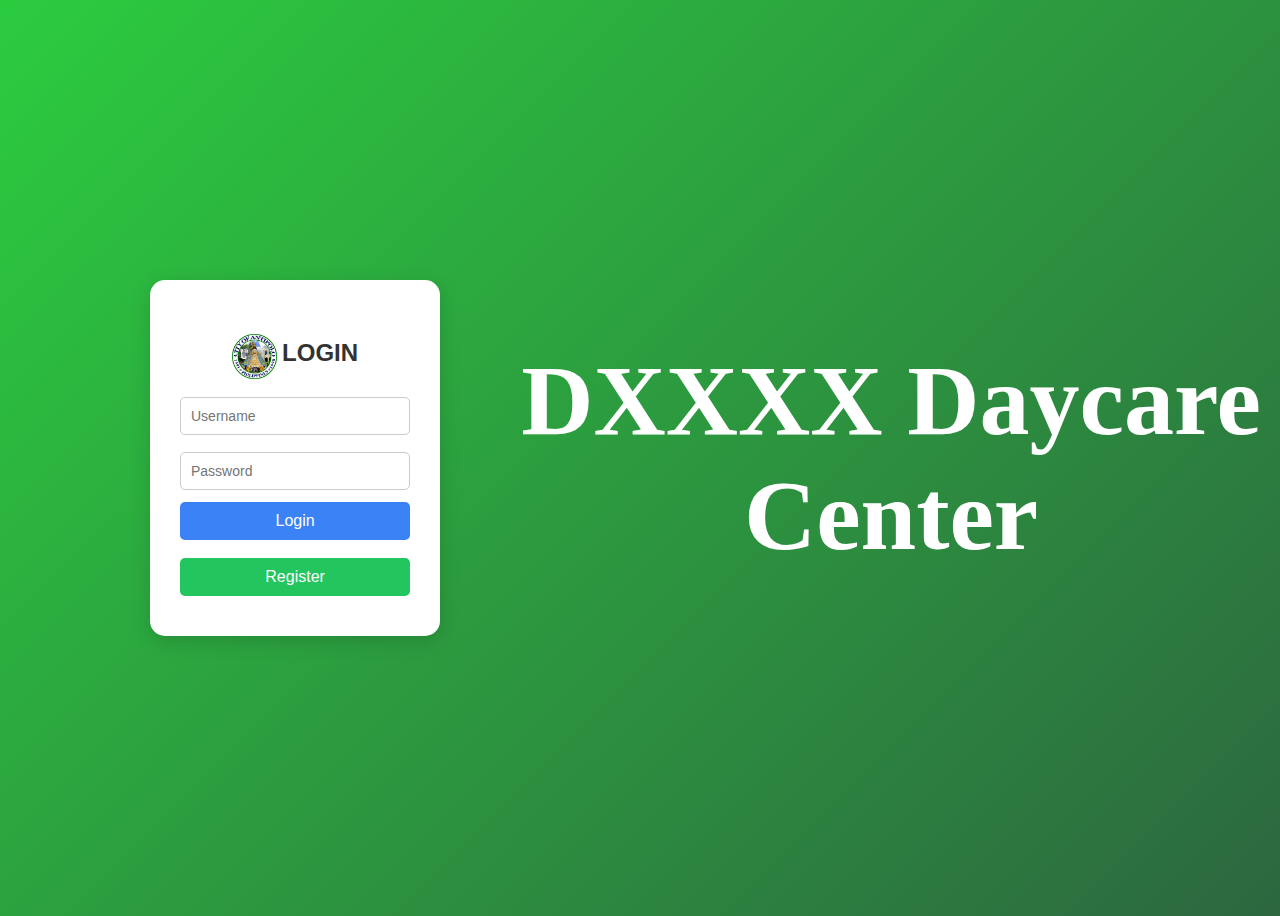
<file: index.html>
<!DOCTYPE html>
<html lang="en">

<head>
  <meta charset="UTF-8">
  <title>Login Page</title>
  <link rel="stylesheet" href="css2/login.css">
  <style>
    /* --- Modal Background --- */
    .modal {
      display: none;
      position: fixed;
      z-index: 1000;
      inset: 0;
      /* shorthand for top, right, bottom, left = 0 */
      background-color: rgba(0, 0, 0, 0.6);
      overflow-y: auto;
      /* allow scrolling if modal content is taller than screen */
    }

    /* --- Modal Content Box --- */
    .modal-content {
      background-color: #fff;
      margin: 40px auto;
      padding: 20px;
      border-radius: 10px;
      width: 90%;
      max-width: 450px;
      /* limit size on large screens */
      box-shadow: 0 4px 10px rgba(0, 0, 0, 0.3);
      text-align: left;
      position: relative;
      resize: both;
      /* allow user to manually resize */
      overflow: auto;
      /* keep content scrollable inside when resized */
      max-height: 90vh;
      /* never exceed 90% of viewport height */
    }

    .form-container {
      width: auto;
    }

    /* --- Close Button --- */
    .close {
      float: right;
      font-size: 22px;
      font-weight: bold;
      color: #555;
      cursor: pointer;
    }

    .close:hover {
      color: red;
    }

    /* --- Form Styling --- */
    input[type=text],
    input[type=password],
    input[type=email],
    input[type=tel] {
      width: 100%;
      padding: 10px;
      margin: 5px 0 12px 0;
      border: 1px solid #ccc;
      border-radius: 5px;
      box-sizing: border-box;
    }

    button {
      background-color: #3b82f6;
      color: white;
      border: none;
      padding: 10px 20px;
      border-radius: 5px;
      cursor: pointer;
    }

    button:hover {
      background-color: #2563eb;
    }

    .register-btn {
      background-color: #22c55e;
    }

    .register-btn:hover {
      background-color: #16a34a;
    }

    /* --- Responsive Tweaks --- */
    @media (max-height: 600px) {
      .modal-content {
        margin: 20px auto;
        max-height: 85vh;
      }
    }

    /* Force dropdown and label to stack properly */
    .form-container label[for="role"],
    .form-container select#role {
      display: block !important;
      width: 100% !important;
      margin-top: 10px;
    }

    /* Add consistent spacing between all form fields */
    .form-container label,
    .form-container input,
    .form-container select {
      display: block !important;
      width: 100%;
      box-sizing: border-box;
      margin-top: 10px;
    }

    /* Optional: add bottom spacing for clarity */
    .form-container input,
    .form-container select {
      margin-bottom: 10px;
    }

    .role-select {
      padding: 10px;
      border-radius: 5px;
      border: 1px solid #ccc;
    }
  </style>
</head>

<body>

  <!-- === Login Form === -->
  <form action="login.php" method="POST">
    <div class="formhead">
      <img class="pic" src="pictures/ANTIPOLO.png" alt="Logo">
      <h2>LOGIN</h2>
    </div>

    <input type="text" name="username" placeholder="Username" required>
    <input type="password" name="pwd" placeholder="Password" required>
    <button type="submit">Login</button>
    <br><br>

    <!-- Register Button -->
    <button type="button" class="register-btn" id="openModalBtn">Register</button>
  </form>

  <p class="TextTitle"><b>DXXXX Daycare Center</b></p>

  <!-- === Registration Modal === -->
  <!-- === Registration Modal === -->
  <div id="registerModal" class="modal">
    <div class="modal-content">
      <span class="close" id="closeModalBtn">&times;</span>
      <h2>Register New User</h2>

      <form class="form-container" action="create_user.php" method="POST">
        <label>Username</label>
        <input type="text" name="username" required>

        <label>Password</label>
        <input type="password" name="pwd" required>

        <label>Email</label>
        <input type="email" name="email" required>

        <label>Select Role:</label>
        <select class="role-select" name="role" id="role" required>
          <option value="">-- Choose Role --</option>
          <option value="admin">Admin</option>
          <option value="teacher">Teacher</option>
          <option value="parent">Parent</option>
        </select>

        <label>First Name</label>
        <input type="text" name="first_name" required>

        <label>Last Name</label>
        <input type="text" name="last_name" required>

        <label>Phone</label>
        <input type="tel" name="phone" required>

        <button type="submit">Create Account</button>
      </form>
    </div>
  </div>


  <!-- === Modal JavaScript === -->
  <script>
    const modal = document.getElementById("registerModal");
    const openBtn = document.getElementById("openModalBtn");
    const closeBtn = document.getElementById("closeModalBtn");

    openBtn.onclick = () => modal.style.display = "block";
    closeBtn.onclick = () => modal.style.display = "none";
    window.onclick = (event) => {
      if (event.target === modal) modal.style.display = "none";
    }
  </script>

</body>

</html>
</file>
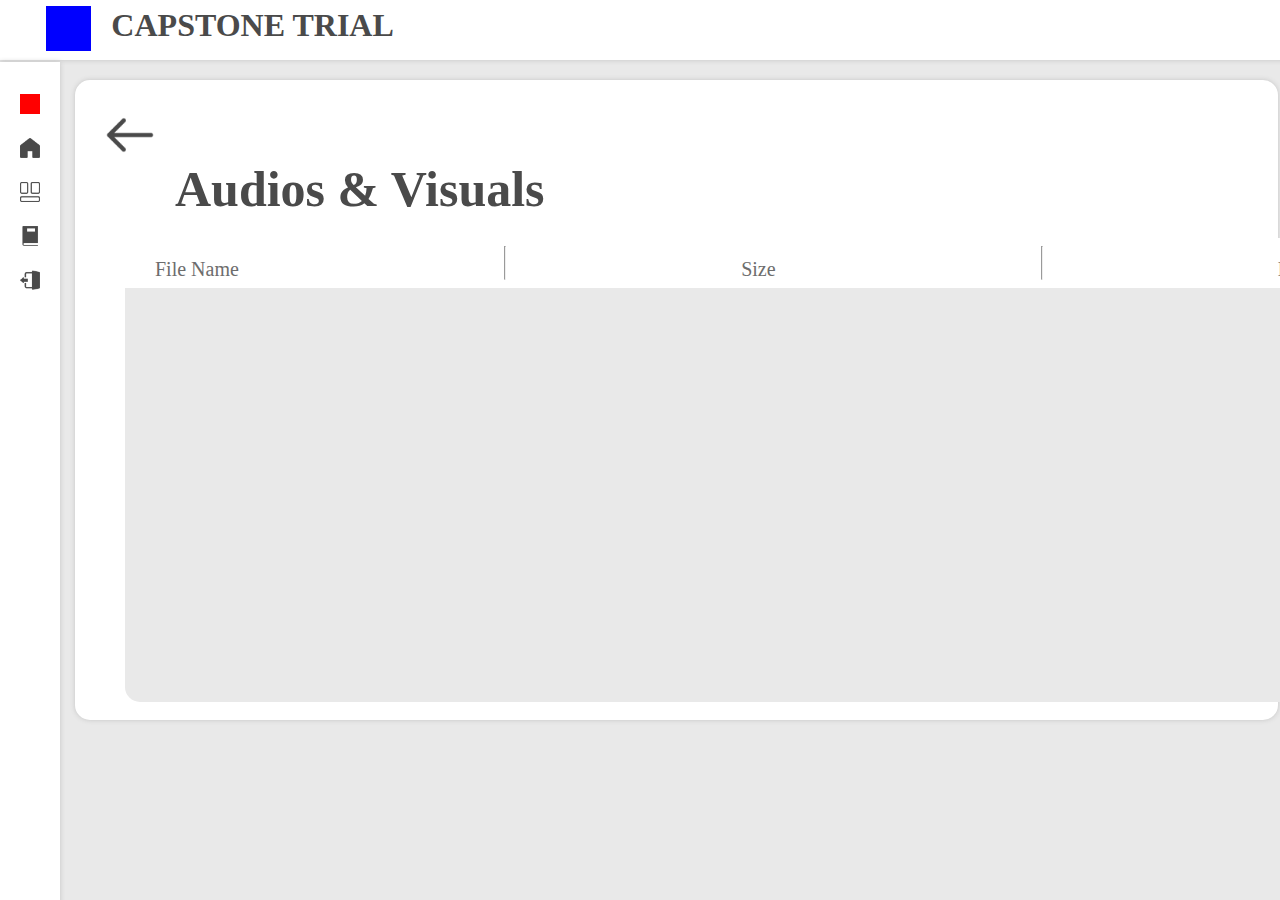
<file: AudioVisual.html>
<!DOCTYPE html>
<html lang="en">
	<head>
		<meta charset="UTF-8">
  	<meta http-equiv="X-UA-Compatible" content="IE=edge">
  	<meta name="viewport" content="width=device-width, initial-scale=1.0">
		<link rel="stylesheet" href="capstoneaudiovisual.css">
		<title>Learning - Audio/Visual</title>
	</head>
		<body>
		
		<div class="Topbar">
			<div class = "LogonTitle">
				<a href="index.html">
				<img class="Antipolo" src="blue1.png"></a>
				<a style="text-decoration: none" href="index.html">
				<h1 class="TopbarTitle">CAPSTONE TRIAL</h1></a>
			</div>
		</div>
		
		<div class="sidebar">
			<a><img src="ICONs/red1.png" alt="marker"><span>Select Below</span></a>
			<a href="index.html"><img src="ICONs/Hicon.png" alt="Home"><span>Home</span></a>
			<a href="Dashboard.html"><img src="ICONs/Dicon.png" alt="Dashboard"><span>Dashboard</span></a>
			<a href="learning.html"><img src="ICONs/Licon.png" alt="Learnings"><span>Learnings</span></a>
			<a href="#"><img src="ICONs/LOicon.png" alt="Logout"><span>Logout</span></a>
		</div>
			
			<div class="Learn_container">
				<div class="Learn_content">
					<div class="Backcontainer" onclick ="location.href='learning.html';"></div>
					<p class="Text_title"><b>Audios & Visuals</b></p>
					<div class="SectionsContainer">
						<div class="Sort">
							<p class="Text_title4">File Name</p>
							<hr>
							<p class="Text_title4">Size</p>
							<hr>
							<p class="Text_title4">Date Modified</p>
						</div>
					</div>
				</div>
			</div>
			</div>
		</body>
</html>
</file>
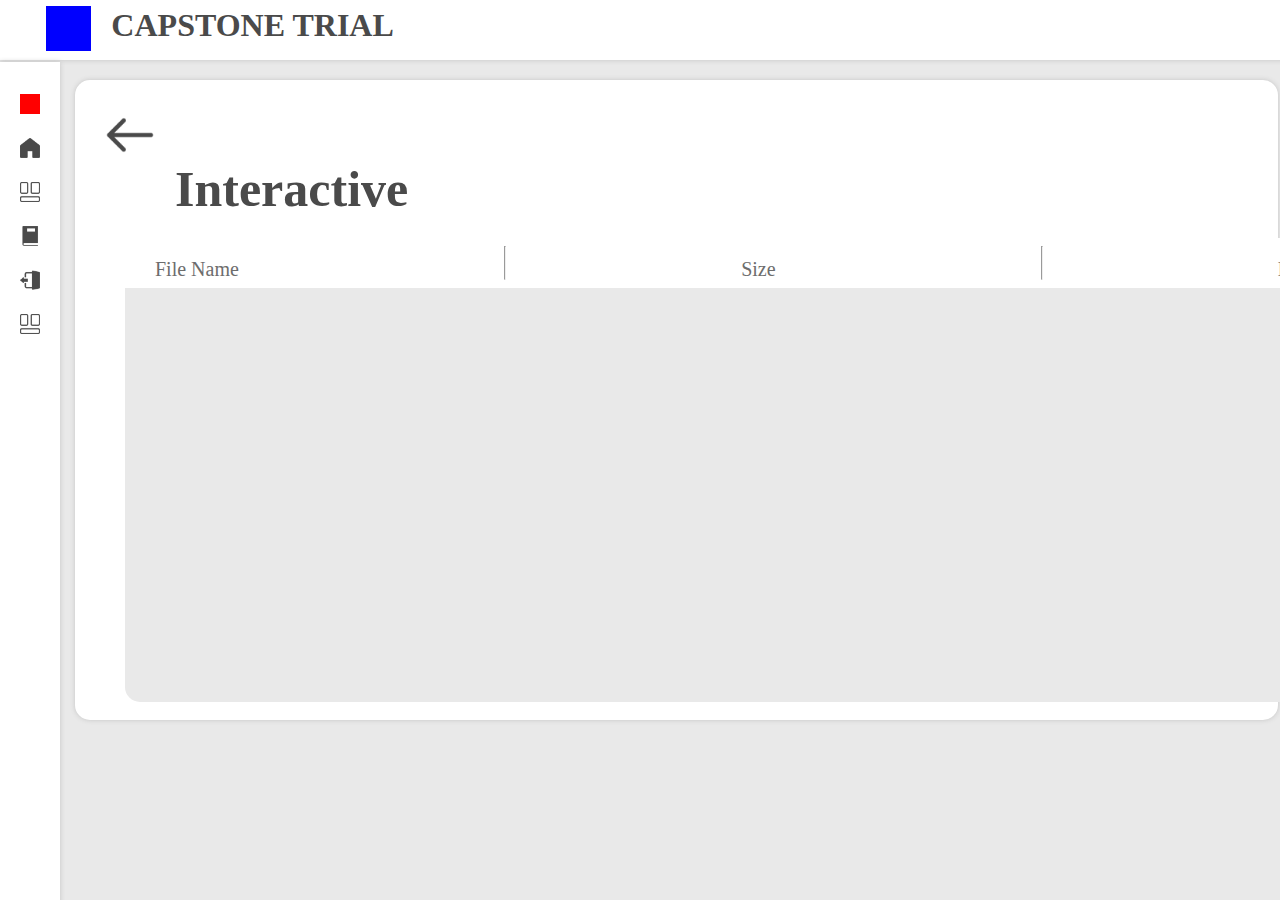
<file: Interactive.html>
<!DOCTYPE html>
<html lang="en">
	<head>
		<meta charset="UTF-8">
  	<meta http-equiv="X-UA-Compatible" content="IE=edge">
  	<meta name="viewport" content="width=device-width, initial-scale=1.0">
		<title>Learning - Interactive</title>
		<link rel="stylesheet" href="capstoneInteractive.css">
	</head>
		<body>
		
		<div class="Topbar">
			<div class = "LogonTitle">
				<a href="index.html">
				<img class="Antipolo" src="blue1.png"></a>
				<a style="text-decoration: none" href="index.html">
				<h1 class="TopbarTitle">CAPSTONE TRIAL</h1></a>
			</div>
		</div>
		
		<div class="sidebar">
			<a href="temporary.html"><img src="ICONs/red1.png" alt="marker"><span>Select Below</span></a>
			<a href="index.html"><img src="ICONs/Hicon.png" alt="Home"><span>Home</span></a>
			<a href="Dashboard.html"><img src="ICONs/Dicon.png" alt="Dashboard"><span>Dashboard</span></a>
			<a href="learning.html"><img src="ICONs/Licon.png" alt="Learnings"><span>Learnings</span></a>
			<a href="#"><img src="ICONs/LOicon.png" alt="Logout"><span>Logout</span></a>
			<a href="extra.html"><img src="ICONs/Dicon.png" alt="Extra Apps"><span>Extra Apps</span></a>
		</div>
			
			<div class="Learn_container">
				<div class="Learn_content">
					<div class="Backcontainer" onclick ="location.href='learning.html';"></div>
					<p class="Text_title"><b>Interactive</b></p>
					<div class="SectionsContainer">
						<div class="Sort">
							<p class="Text_title4">File Name</p>
							<hr>
							<p class="Text_title4">Size</p>
							<hr>
							<p class="Text_title4">Date Modified</p>
						</div>
					</div>
				</div>
			</div>
			</div>
		</body>
</html>
</file>
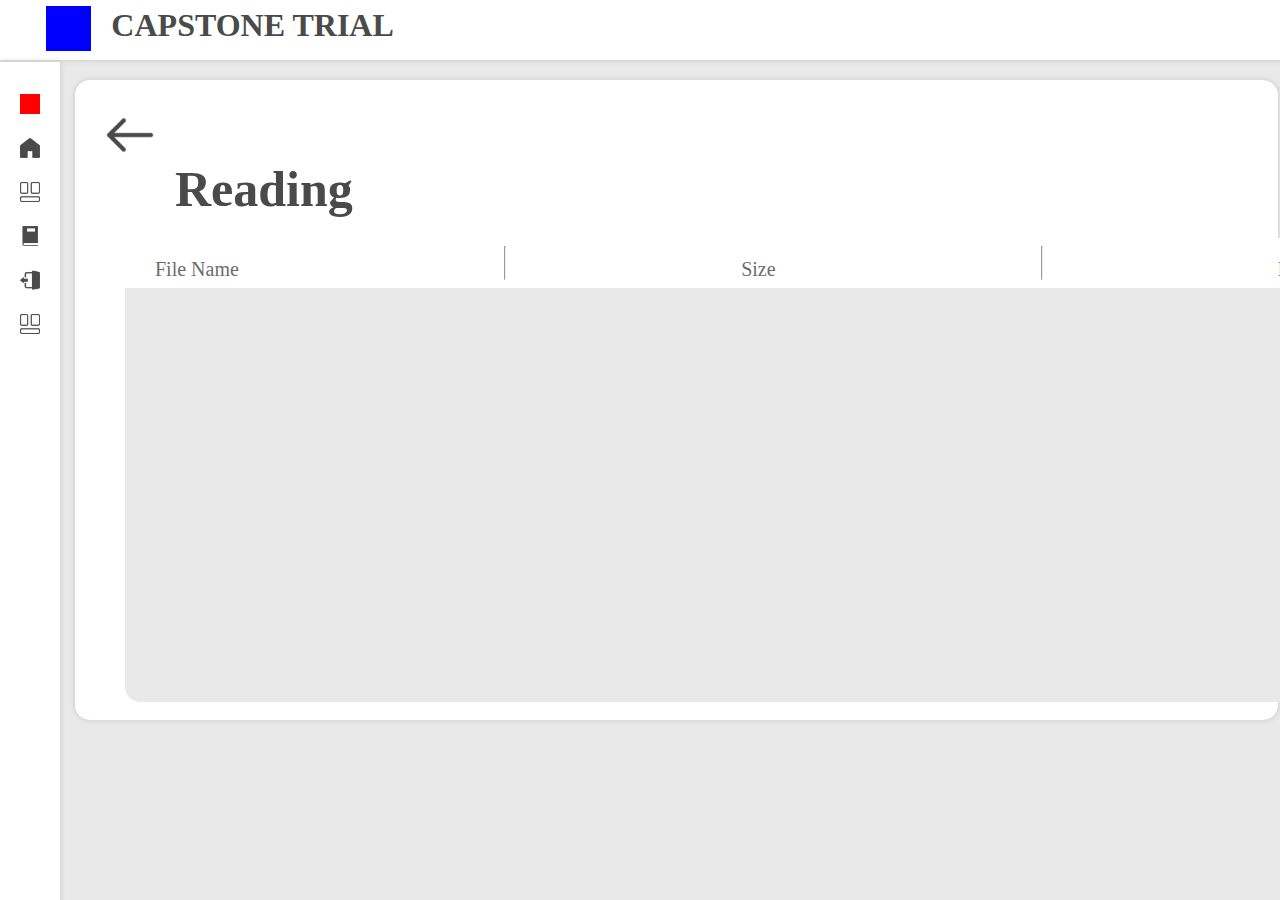
<file: Reading.html>
<!DOCTYPE html>
<html lang="en">
	<head>
		<meta charset="UTF-8">
  	<meta http-equiv="X-UA-Compatible" content="IE=edge">
  	<meta name="viewport" content="width=device-width, initial-scale=1.0">
		<title>Learning - Reading</title>
		<link rel="stylesheet" href="capstonereading.css">
	</head>
		<body>
		
		<div class="Topbar">
			<div class = "LogonTitle">
				<a href="index.html">
				<img class="Antipolo" src="blue1.png"></a>
				<a style="text-decoration: none" href="index.html">
				<h1 class="TopbarTitle">CAPSTONE TRIAL</h1></a>
			</div>
		</div>
		
		<div class="sidebar">
			<a href="temporary.html"><img src="ICONs/red1.png" alt="marker"><span>Select Below</span></a>
			<a href="index.html"><img src="ICONs/Hicon.png" alt="Home"><span>Home</span></a>
			<a href="Dashboard.html"><img src="ICONs/Dicon.png" alt="Dashboard"><span>Dashboard</span></a>
			<a href="learning.html"><img src="ICONs/Licon.png" alt="Learnings"><span>Learnings</span></a>
			<a href="#"><img src="ICONs/LOicon.png" alt="Logout"><span>Logout</span></a>
			<a href="extra.html"><img src="ICONs/Dicon.png" alt="Extra Apps"><span>Extra Apps</span></a>
		</div>
			
			<div class="Learn_container">
				<div class="Learn_content">
					<div class="Backcontainer" onclick ="location.href='learning.html';"></div>
					<p class="Text_title"><b>Reading</b></p>
					<div class="SectionsContainer">
						<div class="Sort">
							<p class="Text_title4">File Name</p>
							<hr>
							<p class="Text_title4">Size</p>
							<hr>
							<p class="Text_title4">Date Modified</p>
						</div>
					</div>
				</div>
			</div>
			</div>
		</body>
</html>
</file>
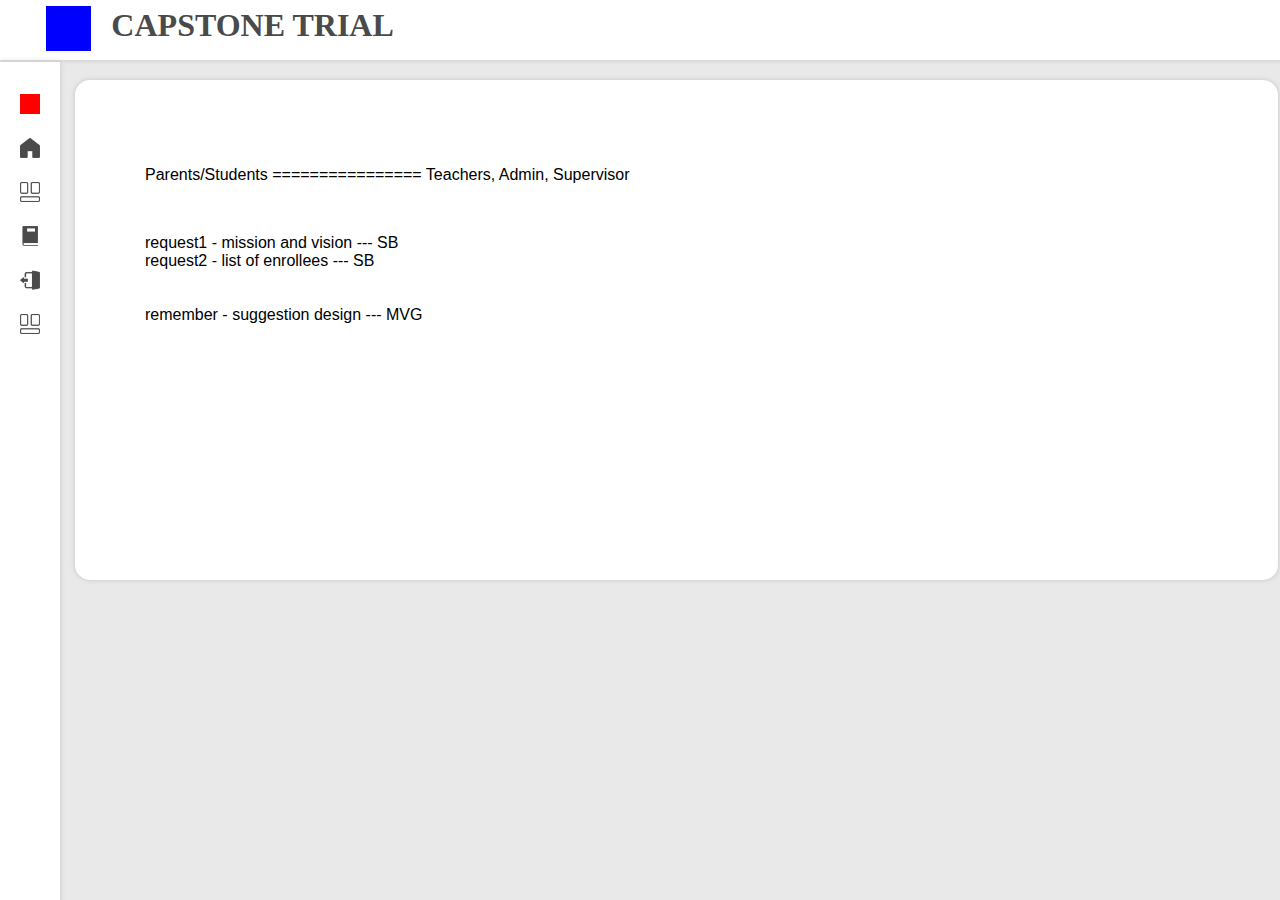
<file: temporary.html>
<!DOCTYPE html>
<html lang="en">
	<head>
		<meta charset="UTF-8">
  	<meta http-equiv="X-UA-Compatible" content="IE=edge">
  	<meta name="viewport" content="width=device-width, initial-scale=1.0">
		<title>Home</title>
		<link rel="stylesheet" href="capstonehome.css">
	</head>
		<body>
		
		<div class="Topbar">
			<div class = "LogonTitle">
				<a href="index.html">
				<img class="Antipolo" src="blue1.png"></a>
				<a style="text-decoration: none" href="index.html">
				<h1 class="TopbarTitle">CAPSTONE TRIAL</h1></a>
			</div>
		</div>
		
		<div class="sidebar">
			<a href="temporary.html"><img src="ICONs/red1.png" alt="marker"><span>Select Below</span></a>
			<a href="index.html"><img src="ICONs/Hicon.png" alt="Home"><span>Home</span></a>
			<a href="Dashboard.html"><img src="ICONs/Dicon.png" alt="Dashboard"><span>Dashboard</span></a>
			<a href="learning.html"><img src="ICONs/Licon.png" alt="Learnings"><span>Learnings</span></a>
			<a href="#"><img src="ICONs/LOicon.png" alt="Logout"><span>Logout</span></a>
			<a href="extra.html"><img src="ICONs/Dicon.png" alt="Extra Apps"><span>Extra Apps</span></a>
		</div>
			
			<div class="Home_container">
				<div class="Home_content">
					<p>Parents/Students ================  Teachers, Admin, Supervisor</p>
					<br>
					<p>request1 - mission and vision --- SB<br>
						 request2 - list of enrollees --- SB<br>
						 <br>
						 <br>
						 remember - suggestion design --- MVG<br>
						 <br><br>
						 
					</p>
				</div>
			</div>
		</body>
</html>
</file>
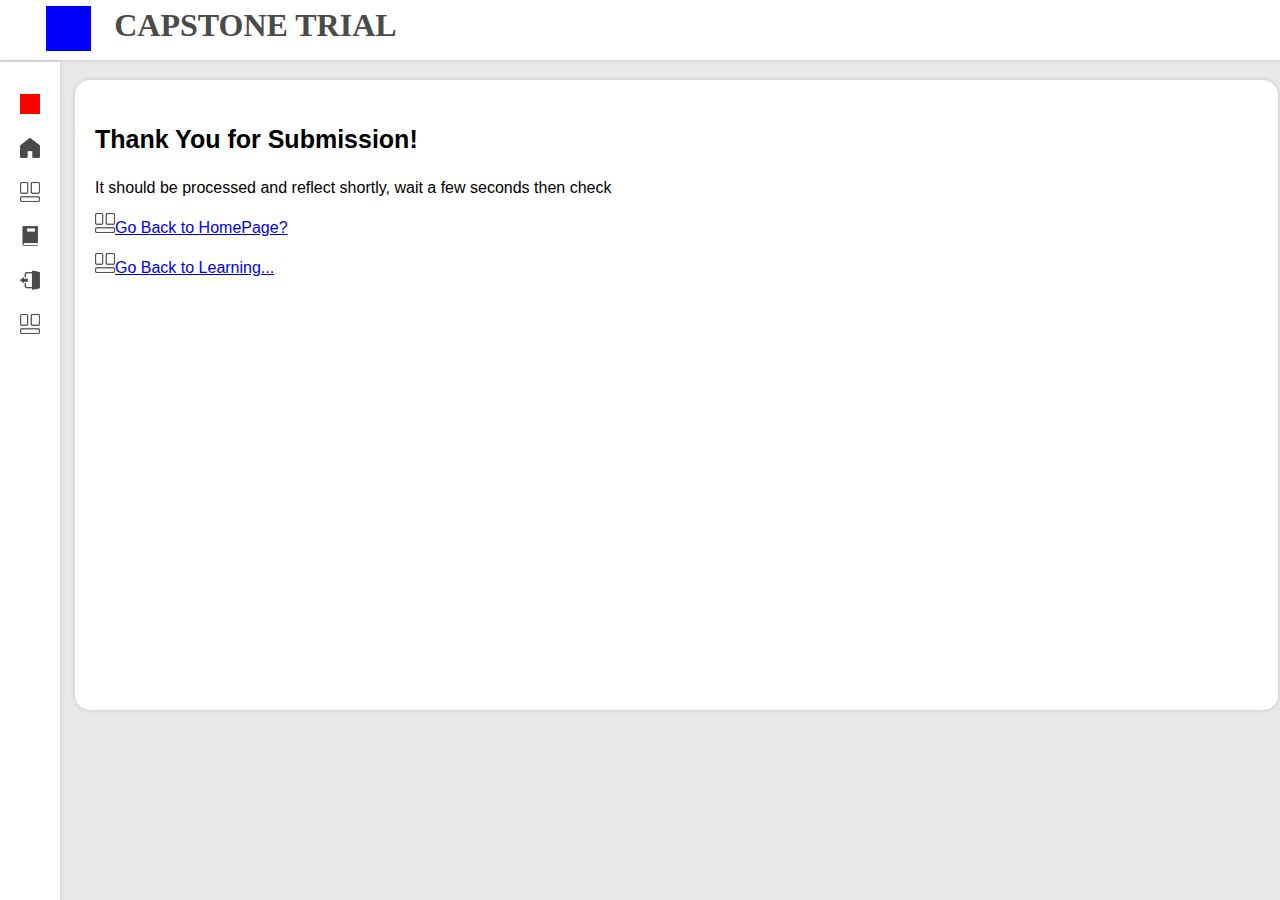
<file: phplessons/afterentry1.html>
<!DOCTYPE html>
<html lang="en">
	<head>
    <meta charset="UTF-8">
  	<meta http-equiv="X-UA-Compatible" content="IE=edge">
  	<meta name="viewport" content="width=device-width, initial-scale=1.0">
		<title>Submitted...</title>
		<link rel="stylesheet" href="../capstonedashboard.css">
	</head>
	<body>
		<div class="Topbar">
			<div class = "LogonTitle">
				<a href="../index.html">
				<img class="Antipolo" src="../blue1.png"></a>
				<a style="text-decoration: none" href="../index.html">
				<h1 class="TopbarTitle">CAPSTONE TRIAL</h1></a>
			</div>
		</div>
		
		<div class="sidebar">
      <a href="../temporary.html"><img src="../ICONs/red1.png" alt="marker"><span>Select Below</span></a>
			<a href="../index.html"><img src="../ICONs/Hicon.png" alt="Home"><span>Home</span></a>
			<a href="../Dashboard.html"><img src="../ICONs/Dicon.png" alt="Dashboard"><span>Dashboard</span></a>
			<a href="../learning.html"><img src="../ICONs/Licon.png" alt="Learnings"><span>Learnings</span></a>
			<a href="#"><img src="../ICONs/LOicon.png" alt="Logout"><span>Logout</span></a>
      <a href="../extra.html"><img src="../ICONs/Dicon.png" alt="Extra Apps"><span>Extra Apps</span></a>
		</div>



      <div class='Home_container'>
        <div class='Home_content'>
          <p style='font-size: 25px'><b>Thank You for Submission!</b></p>

					<p>It should be processed and reflect shortly, wait a few seconds then check</p>
          <p>
          <a href="../index.html"><img src="../ICONs/Dicon4.png" width="20" height="20"><span>Go Back to HomePage?</span></a>
          </p>
          <p>
          <a href="../learning.html"><img src="../ICONs/Dicon4.png" width="20" height="20"><span><u></u>Go Back to Learning...</u></span></a>
          </p>
        </div>
      </div>

  </body>
</html>
</file>
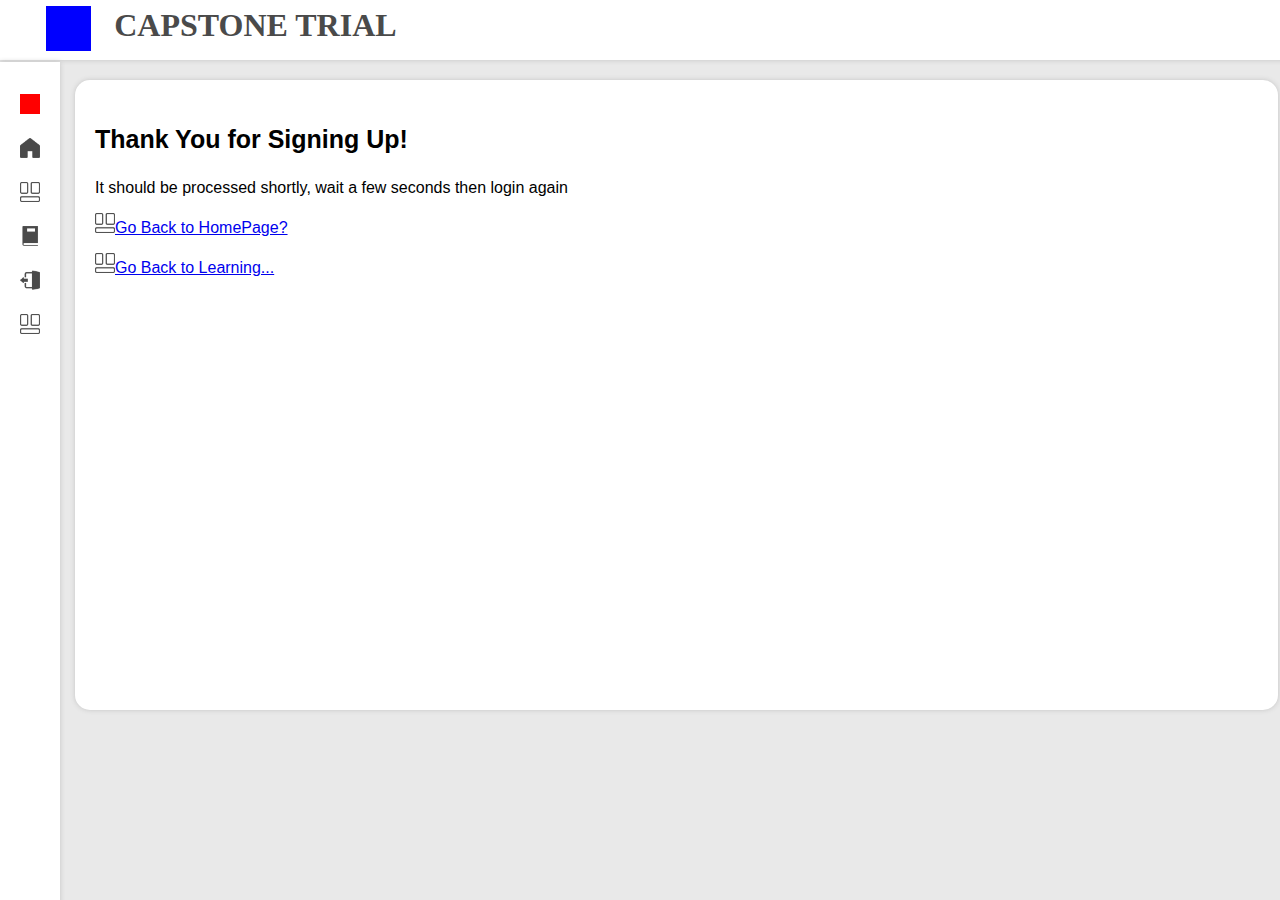
<file: phplessons/headaftersignup.html>
<!DOCTYPE html>
<html lang="en">
	<head>
    <meta charset="UTF-8">
  	<meta http-equiv="X-UA-Compatible" content="IE=edge">
  	<meta name="viewport" content="width=device-width, initial-scale=1.0">
		<title>Signing Up!</title>
		<link rel="stylesheet" href="../capstonedashboard.css">
	</head>
	<body>
		<div class="Topbar">
			<div class = "LogonTitle">
				<a href="../index.html">
				<img class="Antipolo" src="../blue1.png"></a>
				<a style="text-decoration: none" href="../index.html">
				<h1 class="TopbarTitle">CAPSTONE TRIAL</h1></a>
			</div>
		</div>
		
		<div class="sidebar">
      <a href="../temporary.html"><img src="../ICONs/red1.png" alt="marker"><span>Select Below</span></a>
			<a href="../index.html"><img src="../ICONs/Hicon.png" alt="Home"><span>Home</span></a>
			<a href="../Dashboard.html"><img src="../ICONs/Dicon.png" alt="Dashboard"><span>Dashboard</span></a>
			<a href="../learning.html"><img src="../ICONs/Licon.png" alt="Learnings"><span>Learnings</span></a>
			<a href="#"><img src="../ICONs/LOicon.png" alt="Logout"><span>Logout</span></a>
      <a href="../extra.html"><img src="../ICONs/Dicon.png" alt="Extra Apps"><span>Extra Apps</span></a>
		</div>



      <div class='Home_container'>
        <div class='Home_content'>
          <p style='font-size: 25px'><b>Thank You for Signing Up!</b></p>

					<p>It should be processed shortly, wait a few seconds then login again</p>
          <p>
          <a href="../index.html"><img src="../ICONs/Dicon4.png" width="20" height="20"><span>Go Back to HomePage?</span></a>
          </p>
          <p>
          <a href="../learning.html"><img src="../ICONs/Dicon4.png" width="20" height="20"><span><u></u>Go Back to Learning...</u></span></a>
          </p>
        </div>
      </div>

  </body>
</html>
</file>
<file: css2/login.css>
body {
  font-family: Arial, sans-serif;
  background: linear-gradient(135deg, #2CCC3F, #2C673F);
  height: 100vh;
  margin-left: 150px;
  display: flex;
  justify-content: flex-start;
  align-items: center;
}

form {
  background: white;
  padding: 40px 30px;
  border-radius: 15px;
  width: 320px;
  box-shadow: 0 5px 20px rgba(0,0,0,0.15);
  justify-content: center;
  align-items: center;
}


h2 {
  text-align: center;
  color: #333;
  margin-bottom: 25px;
}

.title {
  text-align: center;
  color: #333;
  margin-bottom: 25px;
}


input[type="text"],
input[type="password"] {
  width: 100%;
  padding: 12px;
  margin: 10px 0;
  border: 1px solid #ccc;
  border-radius: 8px;
  box-sizing: border-box;
  font-size: 14px;
}


button {
  width: 100%;
  padding: 12px;
  border: none;
  background: #2CCC3F;
  color: white;
  border-radius: 8px;
  font-size: 16px;
  cursor: pointer;
  transition: 0.3s;
}

button:hover {
  background: #2C673F;
}

.pic {
    margin-right: 5px;
	height: 45px;
	width: 45px;   
}

.formhead {
    display:flex;
    justify-content: center;
    align-items: center;
}

.TextTitle {
    margin-left: 70px;
    text-align: center;
    color: white;
    font-size: 100px;
    font-family: Calibri;
}
</file>
<file: capstoneaudiovisual.css>
Body {
	background-color: #e9e9e9;
	margin: 0;
	font-family: Arial, sans-serif;
}

.Topbar {
	display: flex;
	align-items: center;
	width: 103%;
	height: 60px;
	background-color: white;
	box-shadow: 0px 0px 5px #c4c4c4;
}

.LogonTitle {
	display: flex;
	width: 30%;
	margin-left: 2%;
}

.TopbarTitle {
	font-family: Calibri;
	color: #4a4a4a;
}

.Antipolo {
	margin: 20px;
	height: 45px;
	width: 45px;
}

.sidebar {
	height: 100%;
	margin-top: 62px;
	width: 60px;
	position: fixed;
	top: 0;
	left: 0;
	background-color: #ffffff;
	padding-top: 20px;
	overflow-x: hidden;
	transition: width 0.3s ease;
	white-space: nowrap;
	box-shadow: 0px 0px 5px #c4c4c4;
}

.sidebar:hover {
	width: 200px;
}

.sidebar:hover ~ .content {
	margin-left: 200px;
}

.sidebar a {
	display: flex;
	align-items: center;
	color: #4a4a4a;
	padding: 12px 20px;
	text-decoration: none;
	transition: background 0.3s;
	font-family: Calibri;
}

.sidebar a:hover {
	background-color: #d2d2d2;
}

.sidebar a img {
	width: 20px;
	height: 20px;
	object-fit: contain;
}

.sidebar a span {
	opacity: 0;
	margin-left: 10px;
	transition: opacity 0.3s ease;
}

.sidebar:hover a span {
	opacity: 1;
}

.Learn_content {
	margin: 10px;
	padding: 20px;
	transition: margin-left 0.3s ease;
}

.Learn_container {
	border-radius: 15px;
	margin: 20px;
	margin-left: 75px;
	flex: 1;
	display: flex;
	Width: 94%;
	height: 640px;
	background-color: #FFFFFF;
	box-shadow: 0px 0px 5px #c4c4c4;
}

.SectionsContainer {
	border-radius: 15px;
	margin: 20px;
	margin-left: 20px;
	flex: 1;
	display: flex;
	justify-content: space-evenly;
	align-items: stretch;
	Width: 1330px;
	height: 80%;
	background-color: #e9e9e9;
}

.Sections1 {
	width: 50%;
	margin: 15px;
	padding-top: 30px;
	border-radius: 15px;
	background-color: #FFFFFF;
	justify-content: center;

	text-align: center;
	box-shadow: 0px 0px 5px #c4c4c4;
}

.Sections1:hover  {
	transform: scale(1.01);
	cursor: pointer;
	background-image: url("ICONs/BGreading.png");
	background-size:cover;
	background-position: center;
}

.Sections2 {
	width: 50%;
	margin: 15px;
	padding-top: 30px;
	border-radius: 15px;
	background-color: #FFFFFF;
	justify-content: center;
	text-align: center;
	box-shadow: 0px 0px 5px #c4c4c4;
}

.Sections2:hover  {
	transform: scale(1.01);
	cursor: pointer;
	background-image: url("ICONs/BGaudio.png");
	background-size:cover;
	background-position: center;
}

.Sections3 {
	width: 50%;
	margin: 15px;
	padding-top: 30px;
	border-radius: 15px;
	background-color: #FFFFFF;
	justify-content: center;

	text-align: center;
	box-shadow: 0px 0px 5px #c4c4c4;
}

.Sections3:hover  {
	transform: scale(1.01);
	cursor: pointer;
	background-image: url("ICONs/BGinteractive.png");
	background-size:cover;
	background-position: center;
}

.Backcontainer {
	height: 50px;
	width: 50px;
	border-radius: 100px;
	background-image: url("ICONs/Back.png");
	background-size:cover;
	background-position: center;
}

.Backcontainer:hover {
	cursor: pointer;
}

.Sort {
	background-color: #FFFFFF;
	width: 100%;
	height: 50px;
	flex: 1;
	display: flex;
}

hr.new1 {
	margin-top: 2.5%;
	margin-bottom: 5%;
	border: 2px solid #626262;
	border-radius: 10px;
	width: 350px;
}

.Text_title {
	margin-top: 0px;
	margin-bottom: 20px;
	margin-left: 70px;
	font-size: 50px;
	font-family: Calibri;
	color: #4a4a4a;
	display: flex;
	flex: 1;
	
}

.Text_title2 {
	margin: 0px;
	font-family: Calibri;
	color: #626262;
	font-size: 30px;
}

.Text_title3 {
	margin: 0px;
	font-family: Calibri;
	color: #626262;
	font-size: 15px;
}

.Text_title4 {
	margin-left: 30px;
	margin-right: 60px;
	font-family: Calibri;
	color: #6D6D6D;
	font-size: 20px;
}
</file>
<file: capstoneInteractive.css>
Body {
	background-color: #e9e9e9;
	margin: 0;
	font-family: Arial, sans-serif;
}

.Topbar {
	display: flex;
	align-items: center;
	width: 103%;
	height: 60px;
	background-color: white;
	box-shadow: 0px 0px 5px #c4c4c4;
}

.LogonTitle {
	display: flex;
	width: 30%;
	margin-left: 2%;
}

.TopbarTitle {
	font-family: Calibri;
	color: #4a4a4a;
}

.Antipolo {
	margin: 20px;
	height: 45px;
	width: 45px;
}

.sidebar {
	height: 100%;
	margin-top: 62px;
	width: 60px;
	position: fixed;
	top: 0;
	left: 0;
	background-color: #ffffff;
	padding-top: 20px;
	overflow-x: hidden;
	transition: width 0.3s ease;
	white-space: nowrap;
	box-shadow: 0px 0px 5px #c4c4c4;
}

.sidebar:hover {
	width: 200px;
}

.sidebar:hover ~ .content {
	margin-left: 200px;
}

.sidebar a {
	display: flex;
	align-items: center;
	color: #4a4a4a;
	padding: 12px 20px;
	text-decoration: none;
	transition: background 0.3s;
	font-family: Calibri;
}

.sidebar a:hover {
	background-color: #d2d2d2;
}

.sidebar a img {
	width: 20px;
	height: 20px;
	object-fit: contain;
}

.sidebar a span {
	opacity: 0;
	margin-left: 10px;
	transition: opacity 0.3s ease;
}

.sidebar:hover a span {
	opacity: 1;
}

.Learn_content {
	margin: 10px;
	padding: 20px;
	transition: margin-left 0.3s ease;
}

.Learn_container {
	border-radius: 15px;
	margin: 20px;
	margin-left: 75px;
	flex: 1;
	display: flex;
	Width: 94%;
	height: 640px;
	background-color: #FFFFFF;
	box-shadow: 0px 0px 5px #c4c4c4;
}

.SectionsContainer {
	border-radius: 15px;
	margin: 20px;
	margin-left: 20px;
	flex: 1;
	display: flex;
	justify-content: space-evenly;
	align-items: stretch;
	Width: 1330px;
	height: 80%;
	background-color: #e9e9e9;
}

.Sections1 {
	width: 50%;
	margin: 15px;
	padding-top: 30px;
	border-radius: 15px;
	background-color: #FFFFFF;
	justify-content: center;

	text-align: center;
	box-shadow: 0px 0px 5px #c4c4c4;
}

.Sections1:hover  {
	transform: scale(1.01);
	cursor: pointer;
	background-image: url("ICONs/BGreading.png");
	background-size:cover;
	background-position: center;
}

.Sections2 {
	width: 50%;
	margin: 15px;
	padding-top: 30px;
	border-radius: 15px;
	background-color: #FFFFFF;
	justify-content: center;
	text-align: center;
	box-shadow: 0px 0px 5px #c4c4c4;
}

.Sections2:hover  {
	transform: scale(1.01);
	cursor: pointer;
	background-image: url("ICONs/BGaudio.png");
	background-size:cover;
	background-position: center;
}

.Sections3 {
	width: 50%;
	margin: 15px;
	padding-top: 30px;
	border-radius: 15px;
	background-color: #FFFFFF;
	justify-content: center;

	text-align: center;
	box-shadow: 0px 0px 5px #c4c4c4;
}

.Sections3:hover  {
	transform: scale(1.01);
	cursor: pointer;
	background-image: url("ICONs/BGinteractive.png");
	background-size:cover;
	background-position: center;
}

.Backcontainer {
	height: 50px;
	width: 50px;
	border-radius: 100px;
	background-image: url("ICONs/Back.png");
	background-size:cover;
	background-position: center;
}

.Backcontainer:hover {
	cursor: pointer;
}

.Sort {
	background-color: #FFFFFF;
	width: 100%;
	height: 50px;
	flex: 1;
	display: flex;
}

hr.new1 {
	margin-top: 2.5%;
	margin-bottom: 5%;
	border: 2px solid #626262;
	border-radius: 10px;
	width: 350px;
}

.Text_title {
	margin-top: 0px;
	margin-bottom: 20px;
	margin-left: 70px;
	font-size: 50px;
	font-family: Calibri;
	color: #4a4a4a;
	display: flex;
	flex: 1;
	
}

.Text_title2 {
	margin: 0px;
	font-family: Calibri;
	color: #626262;
	font-size: 30px;
}

.Text_title3 {
	margin: 0px;
	font-family: Calibri;
	color: #626262;
	font-size: 15px;
}

.Text_title4 {
	margin-left: 30px;
	margin-right: 60px;
	font-family: Calibri;
	color: #6D6D6D;
	font-size: 20px;
}
</file>
<file: capstonereading.css>
Body {
	background-color: #e9e9e9;
	margin: 0;
	font-family: Arial, sans-serif;
}

.Topbar {
	display: flex;
	align-items: center;
	width: 103%;
	height: 60px;
	background-color: white;
	box-shadow: 0px 0px 5px #c4c4c4;
}

.LogonTitle {
	display: flex;
	width: 30%;
	margin-left: 2%;
}

.TopbarTitle {
	font-family: Calibri;
	color: #4a4a4a;
}

.Antipolo {
	margin: 20px;
	height: 45px;
	width: 45px;
}

.sidebar {
	height: 100%;
	margin-top: 62px;
	width: 60px;
	position: fixed;
	top: 0;
	left: 0;
	background-color: #ffffff;
	padding-top: 20px;
	overflow-x: hidden;
	transition: width 0.3s ease;
	white-space: nowrap;
	box-shadow: 0px 0px 5px #c4c4c4;
}

.sidebar:hover {
	width: 200px;
}

.sidebar:hover ~ .content {
	margin-left: 200px;
}

.sidebar a {
	display: flex;
	align-items: center;
	color: #4a4a4a;
	padding: 12px 20px;
	text-decoration: none;
	transition: background 0.3s;
	font-family: Calibri;
}

.sidebar a:hover {
	background-color: #d2d2d2;
}

.sidebar a img {
	width: 20px;
	height: 20px;
	object-fit: contain;
}

.sidebar a span {
	opacity: 0;
	margin-left: 10px;
	transition: opacity 0.3s ease;
}

.sidebar:hover a span {
	opacity: 1;
}

.Learn_content {
	margin: 10px;
	padding: 20px;
	transition: margin-left 0.3s ease;
}

.Learn_container {
	border-radius: 15px;
	margin: 20px;
	margin-left: 75px;
	flex: 1;
	display: flex;
	Width: 94%;
	height: 640px;
	background-color: #FFFFFF;
	box-shadow: 0px 0px 5px #c4c4c4;
}

.SectionsContainer {
	border-radius: 15px;
	margin: 20px;
	margin-left: 20px;
	flex: 1;
	display: flex;
	justify-content: space-evenly;
	align-items: stretch;
	Width: 1330px;
	height: 80%;
	background-color: #e9e9e9;
}

.Sections1 {
	width: 50%;
	margin: 15px;
	padding-top: 30px;
	border-radius: 15px;
	background-color: #FFFFFF;
	justify-content: center;

	text-align: center;
	box-shadow: 0px 0px 5px #c4c4c4;
}

.Sections1:hover  {
	transform: scale(1.01);
	cursor: pointer;
	background-image: url("ICONs/BGreading.png");
	background-size:cover;
	background-position: center;
}

.Sections2 {
	width: 50%;
	margin: 15px;
	padding-top: 30px;
	border-radius: 15px;
	background-color: #FFFFFF;
	justify-content: center;

	text-align: center;
	box-shadow: 0px 0px 5px #c4c4c4;
}

.Sections2:hover  {
	transform: scale(1.01);
	cursor: pointer;
	background-image: url("ICONs/BGaudio.png");
	background-size:cover;
	background-position: center;
}

.Sections3 {
	width: 50%;
	margin: 15px;
	padding-top: 30px;
	border-radius: 15px;
	background-color: #FFFFFF;
	justify-content: center;

	text-align: center;
	box-shadow: 0px 0px 5px #c4c4c4;
}

.Sections3:hover  {
	transform: scale(1.01);
	cursor: pointer;
	background-image: url("ICONs/BGinteractive.png");
	background-size:cover;
	background-position: center;
}

.Backcontainer {
	height: 50px;
	width: 50px;
	border-radius: 100px;
	background-image: url("ICONs/Back.png");
	background-size:cover;
	background-position: center;
}

.Backcontainer:hover {
	cursor: pointer;
}

.Sort {
	background-color: #FFFFFF;
	width: 100%;
	height: 50px;
	flex: 1;
	display: flex;
}

hr.new1 {
	margin-top: 2.5%;
	margin-bottom: 5%;
	border: 2px solid #626262;
	border-radius: 10px;
	width: 350px;
}

.Text_title {
	margin-top: 0px;
	margin-bottom: 20px;
	margin-left: 70px;
	font-size: 50px;
	font-family: Calibri;
	color: #4a4a4a;
}

.Text_title2 {
	margin: 0px;
	font-family: Calibri;
	color: #626262;
	font-size: 30px;
}

.Text_title3 {
	margin: 0px;
	font-family: Calibri;
	color: #626262;
	font-size: 15px;
}

.Text_title4 {
	margin-left: 30px;
	margin-right: 60px;
	font-family: Calibri;
	color: #6D6D6D;
	font-size: 20px;
}
</file>
<file: capstonehome.css>
Body {
	background-color: #e9e9e9;
	margin: 0;
	font-family: Arial, sans-serif;
}

.Topbar {
	display: flex;
	align-items: center;
	width: 103%;
	height: 60px;
	background-color: white;
	box-shadow: 0px 0px 5px #c4c4c4;
}

.LogonTitle {
	display: flex;
	width: 50%;
	margin-left: 2%;
	white-space: nowrap;
	overflow: hidden;
  text-overflow: ellipsis;
}

.TopbarTitle {
	font-family: Calibri;
	color: #4a4a4a;
}

.Antipolo {
	margin: 20px;
	height: 45px;
	width: 45px;
}

.sidebar {
	height: 100%;
	margin-top: 62px;
	width: 60px;
	position: fixed;
	top: 0;
	left: 0;
	background-color: #ffffff;
	padding-top: 20px;
	overflow-x: hidden;
	transition: width 0.3s ease;
	white-space: nowrap;
	box-shadow: 0px 0px 5px #c4c4c4;
}

.sidebar:hover {
	width: 200px;
}

.sidebar:hover ~ .content {
	margin-left: 200px;
}

.sidebar a {
	display: flex;
	align-items: center;
	color: #4a4a4a;
	padding: 12px 20px;
	text-decoration: none;
	transition: background 0.3s;
	font-family: Calibri;
}

.sidebar a:hover {
	background-color: #d2d2d2;
}

.sidebar a img {
	width: 20px;
	height: 20px;
	object-fit: contain;
}

.sidebar a span {
	opacity: 0;
	margin-left: 10px;
	transition: opacity 0.3s ease;
}

.sidebar:hover a span {
	opacity: 1;
}

.Home_content {
	margin: 50px;
	padding: 20px;
	transition: margin-left 0.3s ease;
}

.Home_container {
	border-radius: 15px;
	margin: 20px;
	margin-left: 75px;
	flex: 1;
	display: flex;
	Width: 94%;
	height: 500px;
	background-color: #FFFFFF;
	box-shadow: 0px 0px 5px #c4c4c4;
}

.AnnouncementContainer {
	border-radius: 15px;
	margin: 20px;
	margin-left: 75px;
	flex: 1;
	display: flex;
	Width: 80%;
	height: 90%;
	background-color: #e9e9e9;
}

.Text_announcement {
	margin: 30px;
	font-family: Calibri;
	color: #626262;
}

.Text_title {
	margin-top: 0px;
	margin-bottom: 50px;
	margin-left: 20px;
	font-size: 50px;
	font-family: Calibri;
	color: #4a4a4a;
}

.Text_title2 {
	margin: 0px;
	font-family: Calibri;
	color: #626262;
}
</file>
<file: capstonedashboard.css>
Body {
	background-color: #e9e9e9;
	margin: 0;
	font-family: Arial, sans-serif;
}

.Topbar {
	display: flex;
	align-items: center;
	width: 103%;
	height: 60px;
	background-color: white;
	box-shadow: 0px 0px 5px #c4c4c4;
}

.LogonTitle {
	display: flex;
	width: 50%;
	margin-left: 2%;
	white-space: nowrap;
	overflow: hidden;
  text-overflow: ellipsis;
}

.TopbarTitle {
	display: flex;
	margin-left: 1%;
	font-family: Calibri;
	color: #4a4a4a;
}

.Antipolo {
	margin: 20px;
	height: 45px;
	width: 45px;
}

.sidebar {
	height: 100%;
	margin-top: 62px;
	width: 60px;
	position: fixed;
	top: 0;
	left: 0;
	background-color: #ffffff;
	padding-top: 20px;
	overflow-x: hidden;
	transition: width 0.3s ease;
	white-space: nowrap;
	box-shadow: 0px 0px 5px #c4c4c4;
}

.sidebar:hover {
	width: 200px;
}

.sidebar:hover ~ .content {
	margin-left: 200px;
}

.sidebar a {
	display: flex;
	align-items: center;
	color: #4a4a4a;
	padding: 12px 20px;
	text-decoration: none;
	transition: background 0.3s;
	font-family: Calibri;
}

.sidebar a:hover {
	background-color: #d2d2d2;
}

.sidebar a img {
	width: 20px;
	height: 20px;
	object-fit: contain;
}

.sidebar a span {
	opacity: 0;
	margin-left: 10px;
	transition: opacity 0.3s ease;
}

.sidebar:hover a span {
	opacity: 1;
}

.Home_content {
	margin: 10px;
	padding: 10px;
	transition: margin-left 0.3s ease;
}

.Home_content2 {
	width: 100%;
	margin: 10px;
	padding: 10px;
	transition: margin-left 0.3s ease;
}

.Home_container {
	border-radius: 15px;
	margin: 20px;
	margin-left: 75px;
	flex: 1;
	display: flex;
	Width: 94%;
	height: 630px;
	background-color: #FFFFFF;
	box-shadow: 0px 0px 5px #c4c4c4;
}

.Profile_Container {
	border-radius: 15px;
	margin-left: 30px;
	flex-direction: column;
	align-items: center;
	flex: 1;
	display: flex;
	Width: 100%;
	height: 80%;
	background-color: #FFFFFF;
	box-shadow: 0px 0px 5px #c4c4c4;
}

.Profile_icon {
	border-radius: 100px;
	margin-top: 20%;
	height: 150px;
	width: 150px;
	box-shadow: 0px 0px 5px #c4c4c4;
}

.Profile_icon img {
    display: block;
    width: 100%;
    height: 100%;
    object-fit: cover;
}


.Report_Container {
	border-radius: 15px;
	margin-left: 75px;
	flex: 1;
	display: flex;
	Width: 90%;
	height: 50%;
	background-color: #FFFFFF;
	box-shadow: 0px 0px 5px #c4c4c4;
}

.MessageContainer {
	border-radius: 15px;
	margin: 20px;
	margin-left: 75px;
	flex: 1;
	display: flex;
	Width: 90%;
	height: 20%;
	background-color: #e9e9e9;
}

.Text_Report {
	margin: 30px;
	font-family: Calibri;
	color: #626262;
}

.Text_title {
	margin-top: 0px;
	margin-bottom: 20px;
	margin-left: 20px;
	font-size: 50px;
	font-family: Calibri;
	color: #4a4a4a;
}

.Text_title2 {
	font-size: 30px;
	margin-top: 50px;
	margin-left: 70px;
	font-family: Calibri;
	color: #626262;
}

.Text_title3 {
	font-size: 20px;
	font-family: Calibri;
	color: #aaacab;
}

.logout {
  position: fixed;
  bottom: 20px;
  right: 20px;
  width: 40px;
  height: 40px;
  border-radius: 50%;
  transition: filter 0.3s ease;
  cursor: pointer;
}

.logout:hover {
  filter: brightness(70%);
}
</file>
